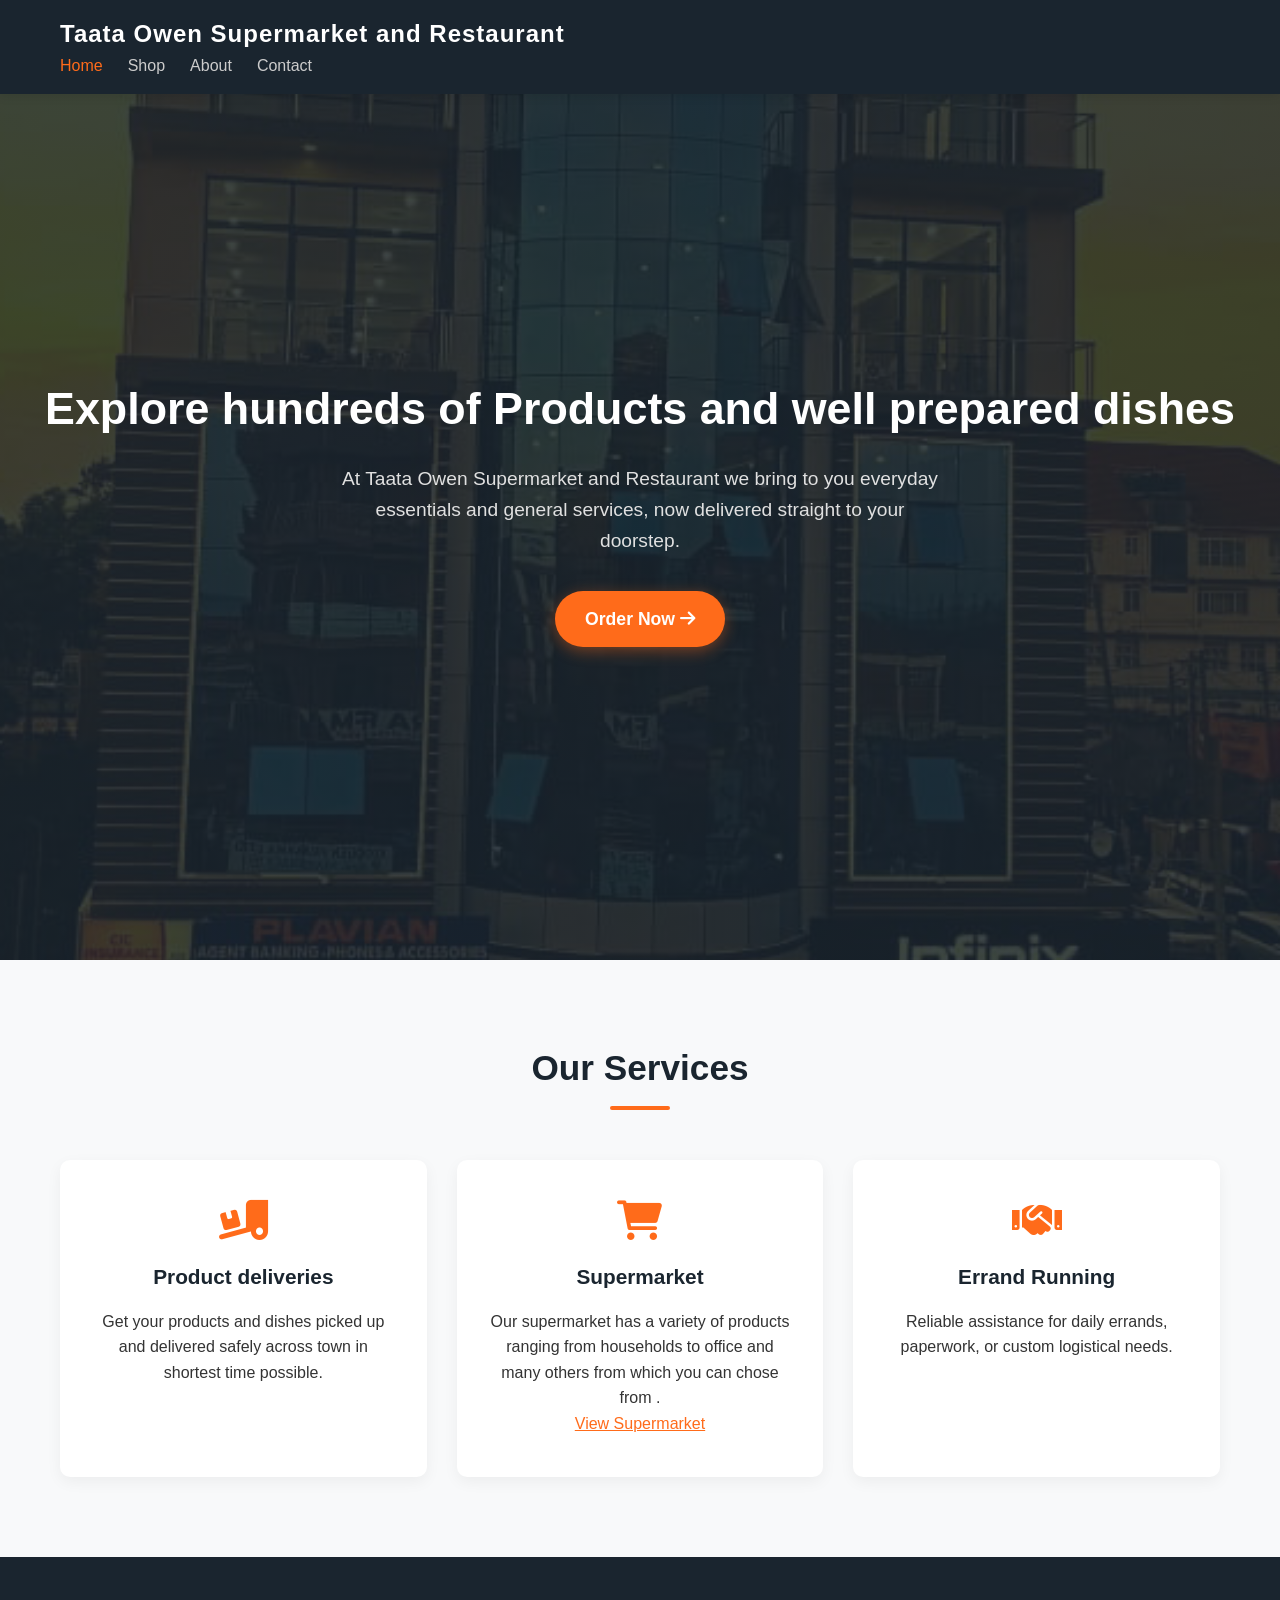
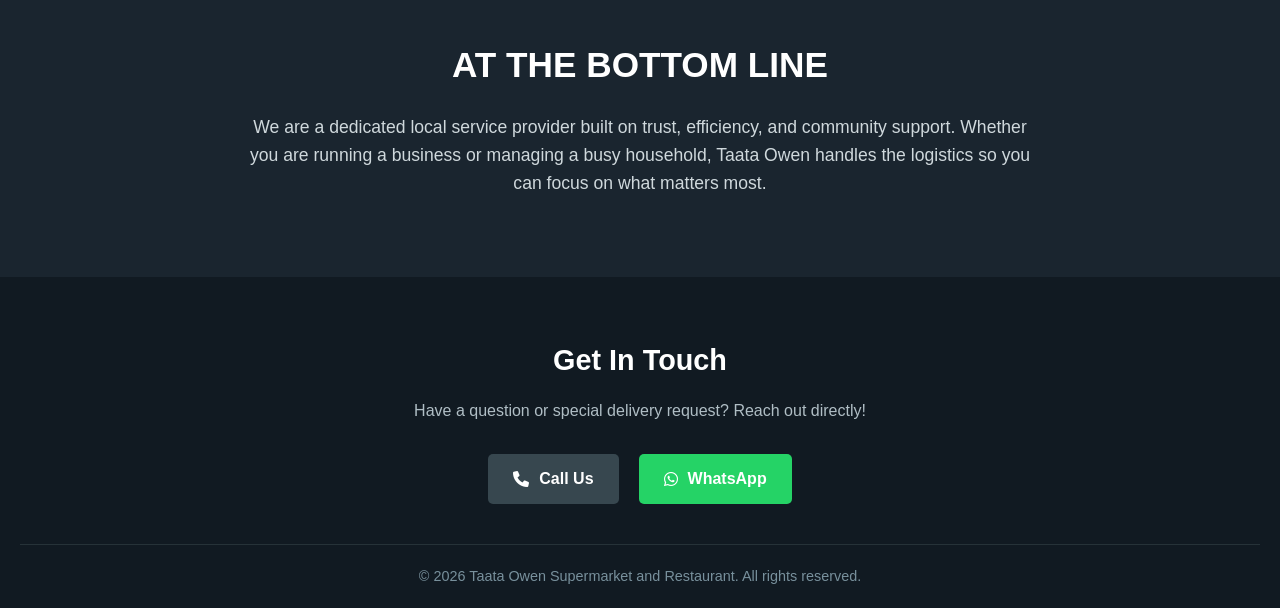
<file: index.html>
<!DOCTYPE html>
<html lang="en">
<head>
    <meta charset="UTF-8">
    <meta name="viewport" content="width=device-width, initial-scale=1.0">
    <title>Taata Owen Supermarket and Restaurant</title>
    <link rel="stylesheet" href="style.css">
    <!-- Font Awesome for clean, modern icons -->
    <link rel="stylesheet" href="https://cdnjs.cloudflare.com/ajax/libs/font-awesome/6.0.0/css/all.min.css">
</head>
<body>

    <!-- Navigation Bar -->
    <header>
        <nav class="navbar">
            <div class="logo">Taata Owen Supermarket and Restaurant</div>
            <ul class="nav-links">
                <li><a href="#home" class="active">Home</a></li>
                <li><a href="services.html">Shop</a></li>
                <li><a href="#about">About</a></li>
                <li><a href="contact.html">Contact</a></li>
            </ul>
            <div class="menu-toggle" id="mobile-menu">
                <i class="fa-solid fa-bars"></i>
            </div>
        </nav>
    </header>

    <!-- Hero Section -->
    <section id="home" class="hero-section">
        <div class="hero-content">
            <h1>Explore hundreds of Products and well prepared dishes</h1>
            <p>At Taata Owen Supermarket and Restaurant  we bring to you 
                 everyday essentials and general services, now delivered straight to your doorstep.</p>
            <a href="services.html" class="cta-btn">Order Now <i class="fa-solid fa-arrow-right"></i></a>
        </div>
    </section>

    <!-- Services / Features Overview -->
    <section id="services" class="services-section">
        <h2>Our Services</h2>
        <div class="services-grid">
            <div class="service-card">
                <i class="fa-solid fa-truck-ramp-box"></i>
                <h3>Product deliveries</h3>
                <p>Get your products and dishes picked up and delivered safely across town in shortest time possible.</p>
            </div>
            <div class="service-card">
                <i class="fa-solid fa-cart-shopping"></i>
                <h3>Supermarket</h3>
                <p>Our supermarket has a variety of products ranging from households to office and many others from which you can chose from
                     .</p>
                     <a style="color: #ff6b1a;" href="services.html"> <u>View Supermarket</u></a>
            </div>
            <div class="service-card">
                <i class="fa-solid fa-handshake"></i>
                <h3>Errand Running</h3>
                <p>Reliable assistance for daily errands, paperwork, or custom logistical needs.</p>
            </div>
        </div>
    </section>

    <!-- About Section -->
    <section id="about" class="about-section">
        <div class="about-container">
            <h2>AT THE BOTTOM LINE</h2>
            <p>We are a dedicated local service provider built on trust, efficiency, and community support. Whether you are running a business or managing a busy household, Taata Owen handles the logistics so you can focus on what matters most.</p>
        </div>
    </section>

    <!-- Contact & Footer Section -->
    <footer id="contact">
        <div class="footer-content">
            <h3>Get In Touch</h3>
            <p>Have a question or special delivery request? Reach out directly!</p>
            <div class="contact-info">
                <a href="tel:+256702331188"><i class="fa-solid fa-phone"></i> Call Us</a>
                <a href="https://wa.me/256702331188" target="_blank" class="whatsapp-link"><i class="fa-brands fa-whatsapp"></i> WhatsApp</a>
            </div>
        </div>
        <div class="footer-bottom">
            <p>&copy; 2026 Taata Owen Supermarket and Restaurant. All rights reserved.</p>
        </div>
    </footer>

    <script src="script.js"></script>
</body>
</html>
</file>
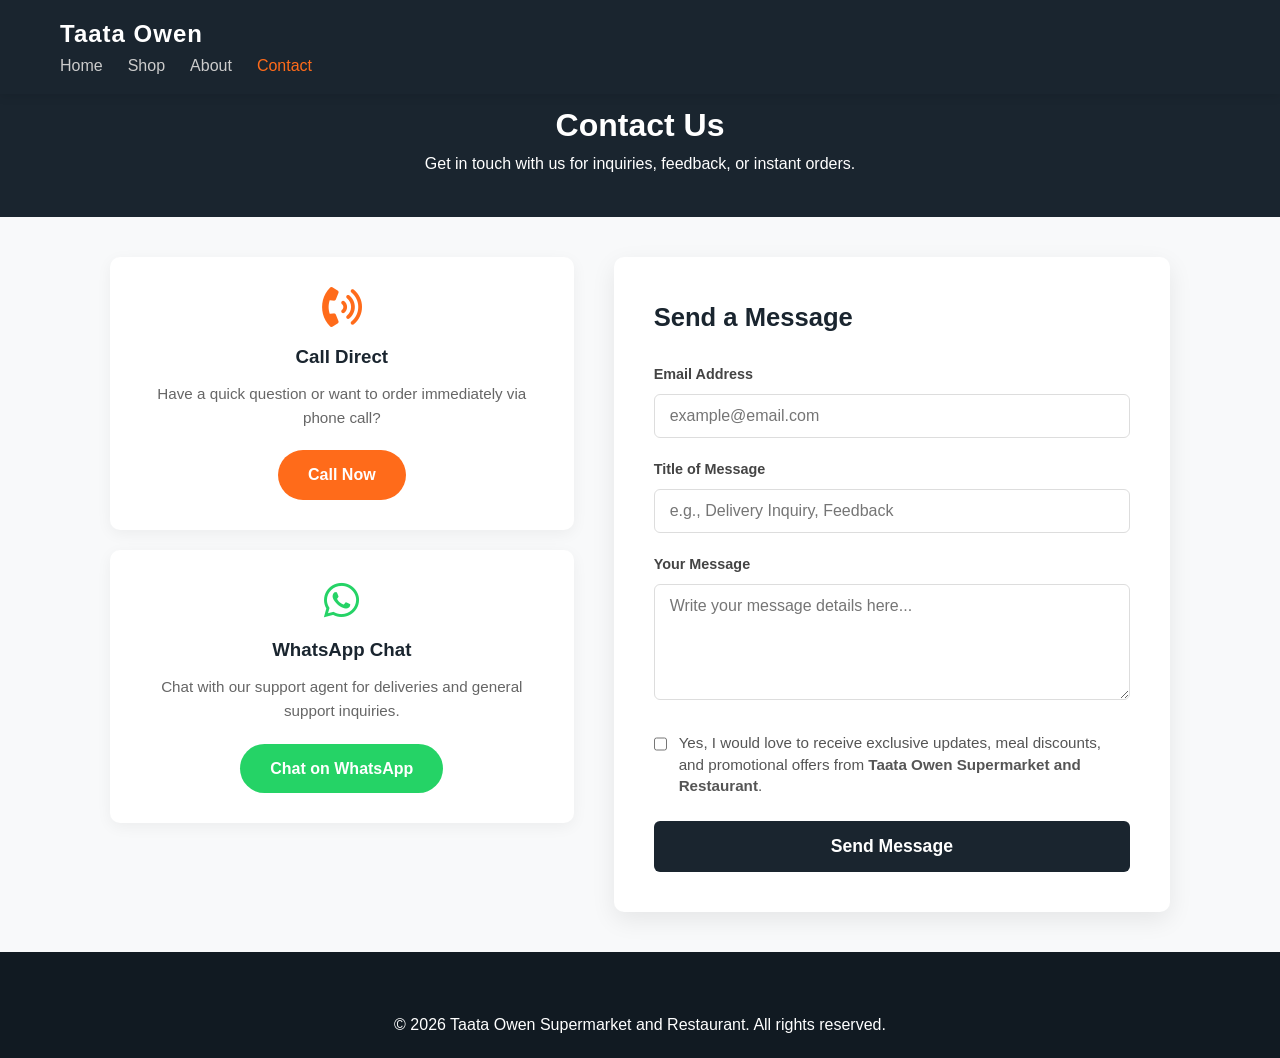
<file: contact.html>
<!DOCTYPE html>
<html lang="en">
<head>
    <meta charset="UTF-8">
    <meta name="viewport" content="width=device-width, initial-scale=1.0">
    <title>Contact Us | Taata Owen</title>
    <link rel="stylesheet" href="style.css">
    <link rel="stylesheet" href="https://cdnjs.cloudflare.com/ajax/libs/font-awesome/6.0.0/css/all.min.css">
    <style>
        /* Specific Styles for Contact Page */
        .contact-hero {
            background: var(--primary-color);
            padding: 100px 20px 40px;
            text-align: center;
            color: white;
        }

        .contact-container {
            max-width: 1100px;
            margin: 40px auto;
            display: grid;
            grid-template-columns: 1fr 1.2fr;
            gap: 40px;
            padding: 0 20px;
        }

        /* Quick Connect Cards */
        .direct-connect {
            display: flex;
            flex-direction: column;
            gap: 20px;
        }

        .connect-card {
            background: white;
            padding: 30px;
            border-radius: 10px;
            box-shadow: 0 4px 15px rgba(0,0,0,0.05);
            text-align: center;
            transition: transform 0.3s;
        }

        .connect-card:hover {
            transform: translateY(-3px);
        }

        .connect-card i {
            font-size: 2.5rem;
            margin-bottom: 15px;
        }

        .connect-card.phone i { color: var(--secondary-color); }
        .connect-card.whatsapp i { color: var(--whatsapp-green); }

        .connect-card h3 {
            margin-bottom: 10px;
            color: var(--primary-color);
        }

        .connect-card p {
            color: #666;
            margin-bottom: 20px;
            font-size: 0.95rem;
        }

        .btn-connect {
            display: inline-block;
            padding: 12px 30px;
            color: white;
            font-weight: 700;
            border-radius: 25px;
            transition: opacity 0.3s;
        }

        .btn-connect:hover {
            opacity: 0.9;
        }

        .btn-phone { background-color: var(--secondary-color); }
        .btn-whatsapp { background-color: var(--whatsapp-green); }

        /* Contact Form Layout */
        .contact-form-wrapper {
            background: white;
            padding: 40px;
            border-radius: 10px;
            box-shadow: 0 8px 25px rgba(0,0,0,0.08);
        }

        .contact-form-wrapper h3 {
            margin-bottom: 25px;
            color: var(--primary-color);
            font-size: 1.6rem;
        }

        .form-group {
            margin-bottom: 20px;
        }

        .form-group label {
            display: block;
            margin-bottom: 8px;
            font-weight: 600;
            color: #444;
            font-size: 0.9rem;
        }

        .form-group input, 
        .form-group textarea {
            width: 100%;
            padding: 12px 15px;
            border: 1px solid #ddd;
            border-radius: 6px;
            font-size: 1rem;
            transition: border-color 0.3s;
        }

        .form-group input:focus, 
        .form-group textarea:focus {
            border-color: var(--secondary-color);
            outline: none;
        }

        /* Checkbox Custom Style */
        .checkbox-group {
            display: flex;
            align-items: flex-start;
            gap: 12px;
            margin: 25px 0;
            cursor: pointer;
        }

        .checkbox-group input {
            width: 18px;
            height: 18px;
            margin-top: 3px;
            accent-color: var(--secondary-color);
        }

        .checkbox-group label {
            font-size: 0.95rem;
            color: #555;
            line-height: 1.4;
            cursor: pointer;
        }

        .btn-submit {
            width: 100%;
            background: var(--primary-color);
            color: white;
            border: none;
            padding: 15px;
            font-size: 1.1rem;
            font-weight: 700;
            border-radius: 6px;
            cursor: pointer;
            transition: background 0.3s;
        }

        .btn-submit:hover {
            background: var(--secondary-color);
        }

        /* Responsive Breakpoint */
        @media (max-width: 768px) {
            .contact-container {
                grid-template-columns: 1fr;
            }
        }
    </style>
</head>
<body>

    <header>
        <nav class="navbar">
            <div class="logo">Taata Owen</div>
            <ul class="nav-links">
                <li><a href="index.html">Home</a></li>
                <li><a href="services.html">Shop</a></li>
                <li><a href="index.html#about">About</a></li>
                <li><a href="contact.html" class="active">Contact</a></li>
            </ul>
        </nav>
    </header>

    <div class="contact-hero">
        <h1>Contact Us</h1>
        <p>Get in touch with us for inquiries, feedback, or instant orders.</p>
    </div>

    <main class="contact-container">
        
        <!-- Direct Quick Connect (Phone & WhatsApp) -->
        <div class="direct-connect">
            <div class="connect-card phone">
                <i class="fa-solid fa-phone-volume"></i>
                <h3>Call Direct</h3>
                <p>Have a quick question or want to order immediately via phone call?</p>
                <a href="tel:+256700000000" class="btn-connect btn-phone">Call Now</a>
            </div>

            <div class="connect-card whatsapp">
                <i class="fa-brands fa-whatsapp"></i>
                <h3>WhatsApp Chat</h3>
                <p>Chat with our support agent for deliveries and general support inquiries.</p>
                <a href="https://wa.me/256700000000" target="_blank" class="btn-connect btn-whatsapp">Chat on WhatsApp</a>
            </div>
        </div>

        <!-- Email Contact Form -->
        <div class="contact-form-wrapper">
            <h3>Send a Message</h3>
            <form id="contactForm">
                <div class="form-group">
                    <label for="email">Email Address</label>
                    <input type="email" id="email" placeholder="example@email.com" required>
                </div>

                <div class="form-group">
                    <label for="title">Title of Message</label>
                    <input type="text" id="title" placeholder="e.g., Delivery Inquiry, Feedback" required>
                </div>

                <div class="form-group">
                    <label for="message">Your Message</label>
                    <textarea id="message" rows="5" placeholder="Write your message details here..." required></textarea>
                </div>

                <!-- Offers Opt-in Checkbox -->
                <div class="checkbox-group">
                    <input type="checkbox" id="subscribeOffers">
                    <label for="subscribeOffers">
                        Yes, I would love to receive exclusive updates, meal discounts, and promotional offers from <strong>Taata Owen Supermarket and Restaurant</strong>.
                    </label>
                </div>

                <button type="submit" class="btn-submit">Send Message</button>
            </form>
        </div>

    </main>

    <footer>
        <p>&copy; 2026 Taata Owen Supermarket and Restaurant. All rights reserved.</p>
    </footer>

    <script src="script.js"></script>
</body>
</html>
</file>
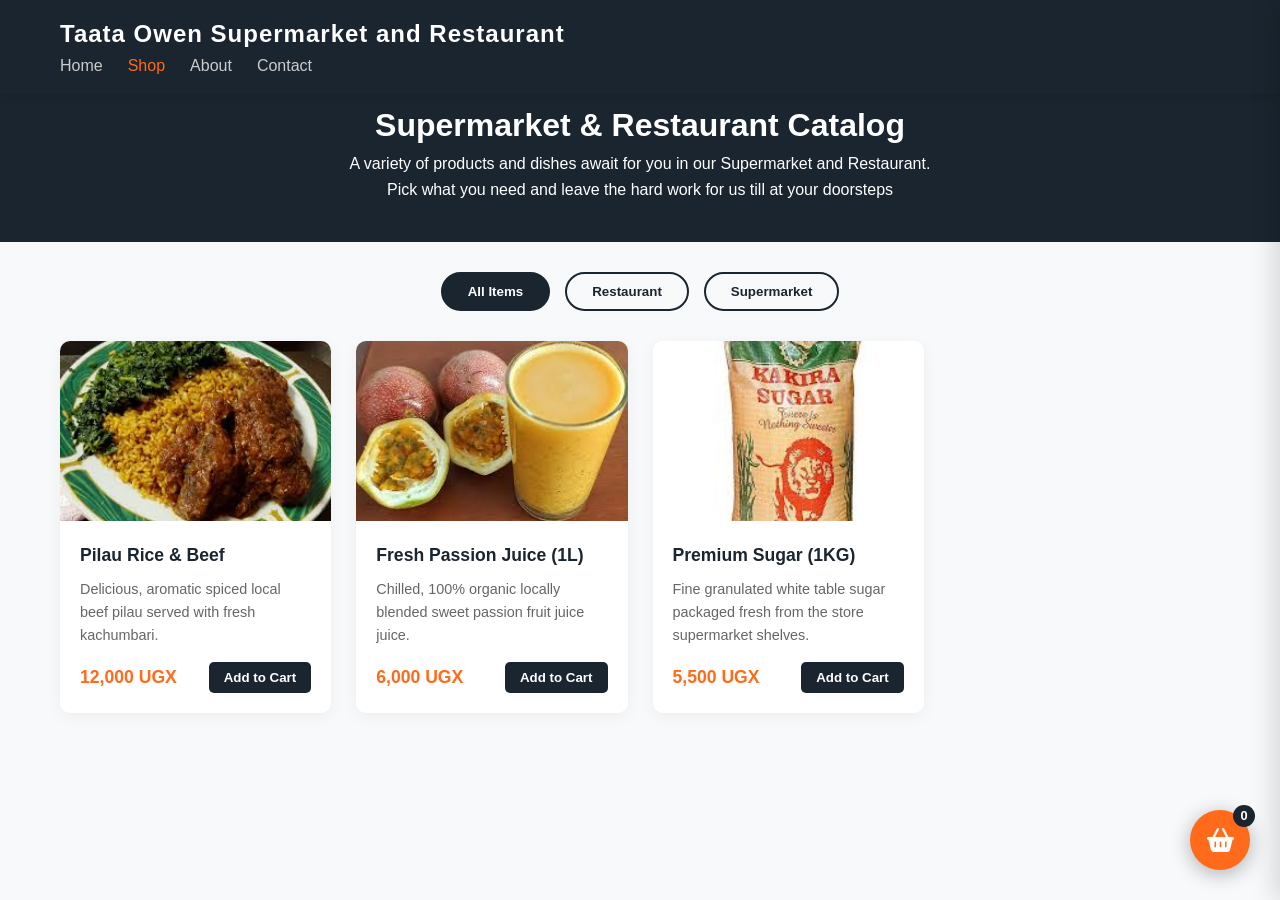
<file: services.html>
<!DOCTYPE html>
<html lang="en">
<head>
    <meta charset="UTF-8">
    <meta name="viewport" content="width=device-width, initial-scale=1.0">
    <title>Supermarket & Restaurant | Taata Owen supermarket and restaurant</title>
    <link rel="stylesheet" href="style.css">
    <link rel="stylesheet" href="https://cdnjs.cloudflare.com/ajax/libs/font-awesome/6.0.0/css/all.min.css">
    <style>
        /* Service Page Custom Styles */
        .services-banner {
            background: var(--primary-color);
            padding: 100px 20px 40px;
            text-align: center;
            color: white;
        }

        .menu-tabs {
            display: flex;
            justify-content: center;
            gap: 15px;
            margin: 30px 0;
        }

        .tab-btn {
            padding: 10px 25px;
            border: 2px solid var(--primary-color);
            background: transparent;
            color: var(--primary-color);
            font-weight: 600;
            border-radius: 20px;
            cursor: pointer;
            transition: all 0.3s;
        }

        .tab-btn.active, .tab-btn:hover {
            background: var(--primary-color);
            color: white;
        }

        /* Catalog Layout */
        .catalog-container {
            max-width: 1200px;
            margin: 0 auto 60px;
            padding: 0 20px;
            display: grid;
            grid-template-columns: repeat(auto-fill, minmax(250px, 1fr));
            gap: 25px;
        }

        .product-card {
            background: white;
            border-radius: 10px;
            overflow: hidden;
            box-shadow: 0 4px 15px rgba(0,0,0,0.05);
            display: flex;
            flex-direction: column;
            justify-content: space-between;
            transition: transform 0.3s;
        }

        .product-card:hover {
            transform: translateY(-5px);
        }

        .product-img {
            width: 100%;
            height: 180px;
            background: #eaeded;
            display: flex;
            align-items: center;
            justify-content: center;
            overflow: hidden;
        }
        
        .product-img img {
            width: 100%;
            height: 100%;
            object-fit: cover; /* Keeps aspect ratio clean without stretching */
            object-position: center;
        }

        .product-details {
            padding: 20px;
            flex-grow: 1;
            display: flex;
            flex-direction: column;
            justify-content: space-between;
        }

        .product-details h3 {
            font-size: 1.1rem;
            color: var(--primary-color);
            margin-bottom: 8px;
        }

        .product-details p {
            font-size: 0.9rem;
            color: #666;
            margin-bottom: 15px;
        }

        .product-meta {
            display: flex;
            justify-content: space-between;
            align-items: center;
        }

        .product-price {
            font-weight: 700;
            color: var(--secondary-color);
            font-size: 1.1rem;
        }

        .add-to-cart-btn {
            background: var(--primary-color);
            color: white;
            border: none;
            padding: 8px 15px;
            border-radius: 5px;
            cursor: pointer;
            font-weight: 600;
            transition: background 0.3s;
        }

        .add-to-cart-btn:hover {
            background: var(--secondary-color);
        }

        /* Floating Cart Icon Trigger */
        .cart-icon-floating {
            position: fixed;
            bottom: 30px;
            right: 30px;
            background: var(--secondary-color);
            color: white;
            width: 60px;
            height: 60px;
            border-radius: 50%;
            display: flex;
            align-items: center;
            justify-content: center;
            font-size: 1.5rem;
            cursor: pointer;
            box-shadow: 0 4px 20px rgba(0,0,0,0.3);
            z-index: 999;
        }

        .cart-count {
            position: absolute;
            top: -5px;
            right: -5px;
            background: var(--primary-color);
            color: white;
            font-size: 0.8rem;
            width: 22px;
            height: 22px;
            border-radius: 50%;
            display: flex;
            align-items: center;
            justify-content: center;
            font-weight: 700;
        }

        /* Sliding Cart Panel */
        .cart-sidebar {
            position: fixed;
            top: 0;
            right: -400px;
            width: 400px;
            height: 100%;
            background: white;
            box-shadow: -5px 0 25px rgba(0,0,0,0.15);
            z-index: 1001;
            transition: right 0.3s ease;
            display: flex;
            flex-direction: column;
        }

        .cart-sidebar.open {
            right: 0;
        }

        .cart-header {
            padding: 20px;
            background: var(--primary-color);
            color: white;
            display: flex;
            justify-content: space-between;
            align-items: center;
        }

        .close-cart {
            cursor: pointer;
            font-size: 1.3rem;
        }

        .cart-items-wrapper {
            padding: 20px;
            flex-grow: 1;
            overflow-y: auto;
        }

        .cart-item {
            display: flex;
            justify-content: space-between;
            align-items: center;
            margin-bottom: 15px;
            padding-bottom: 15px;
            border-bottom: 1px solid #eee;
        }

        .cart-item-info h4 { font-size: 0.95rem; color: var(--primary-color); }
        .cart-item-info span { font-size: 0.85rem; color: #777; }

        .cart-item-remove {
            color: #e74c3c;
            cursor: pointer;
            font-size: 0.9rem;
        }

        .cart-footer {
            padding: 20px;
            border-top: 1px solid #eee;
            background: #fdfefe;
        }

        .cart-total-row {
            display: flex;
            justify-content: space-between;
            font-size: 1.2rem;
            font-weight: 700;
            margin-bottom: 20px;
            color: var(--primary-color);
        }

        .checkout-btn {
            width: 100%;
            background: var(--secondary-color);
            color: white;
            border: none;
            padding: 14px;
            font-size: 1.1rem;
            font-weight: 700;
            border-radius: 5px;
            cursor: pointer;
            display: flex;
            justify-content: center;
            align-items: center;
            gap: 10px;
        }

        /* Blur backdrop overlay */
        .cart-overlay {
            position: fixed;
            top: 0;
            left: 0;
            width: 100%;
            height: 100%;
            background: rgba(0,0,0,0.4);
            z-index: 1000;
            display: none;
        }

        .cart-overlay.show { display: block; }
    </style>
</head>
<body>

    <header>
        <nav class="navbar">
            <div class="logo">Taata Owen Supermarket and Restaurant</div>
            <ul class="nav-links">
                <li><a href="index.html">Home</a></li>
                <li><a href="services.html" class="active">Shop</a></li>
                <li><a href="#about">About</a></li>
                <li><a href="contact.html">Contact</a></li>
            </ul>
            <div class="menu-toggle" id="mobile-menu">
                <i class="fa-solid fa-bars"></i>
            </div>
        </nav>
    </header>

    <div class="services-banner">
        <h1>Supermarket & Restaurant Catalog</h1>
        <p>A variety of products and dishes await for you in our Supermarket and Restaurant.<br>Pick what you need and leave the hard work for us till at your doorsteps</p>
    </div>

    <!-- Filter Category Tabs -->
    <div class="menu-tabs">
        <button class="tab-btn active">All Items</button>
        <button class="tab-btn">Restaurant</button>
        <button class="tab-btn">Supermarket</button>
    </div>

    <!-- Products Catalog Grid -->
    <main class="catalog-container">
        
        <!-- Product 1 -->
        <div class="product-card">
            <div class="product-img">
                <img src="pilau.jpg" alt="Pilau Rice & Beef">
            </div>
            <div class="product-details">
                <div>
                    <h3>Pilau Rice & Beef</h3>
                    <p>Delicious, aromatic spiced local beef pilau served with fresh kachumbari.</p>
                </div>
                <div class="product-meta">
                    <span class="product-price">12,000 UGX</span>
                    <button class="add-to-cart-btn" onclick="addToCart('Pilau Rice & Beef', 12000)">Add to Cart</button>
                </div>
            </div>
        </div>

        <!-- Product 2 -->
        <div class="product-card">
            <div class="product-img">
                <img src="passion juice.jpg" alt="Fresh Passion Juice (1L)">
            </div>
            <div class="product-details">
                <div>
                    <h3>Fresh Passion Juice (1L)</h3>
                    <p>Chilled, 100% organic locally blended sweet passion fruit juice juice.</p>
                </div>
                <div class="product-meta">
                    <span class="product-price">6,000 UGX</span>
                    <button class="add-to-cart-btn" onclick="addToCart('Fresh Passion Juice (1L)', 6000)">Add to Cart</button>
                </div>
            </div>
        </div>

        <!-- Product 3 -->
        <div class="product-card">
            <div class="product-img">
                <img src="sugar.jpg" alt="Premium Sugar (1KG)">
            </div>
            <div class="product-details">
                <div>
                    <h3>Premium Sugar (1KG)</h3>
                    <p>Fine granulated white table sugar packaged fresh from the store supermarket shelves.</p>
                </div>
                <div class="product-meta">
                    <span class="product-price">5,500 UGX</span>
                    <button class="add-to-cart-btn" onclick="addToCart('Premium Sugar (1KG)', 5500)">Add to Cart</button>
                </div>
            </div>
        </div>

    </main>

    <!-- Floating Cart Trigger Button -->
    <div class="cart-icon-floating" id="openCartBtn">
        <i class="fa-solid fa-basket-shopping"></i>
        <div class="cart-count" id="cartBadgeCount">0</div>
    </div>

    <!-- Sliding Sidebar Overlay Backdrop -->
    <div class="cart-overlay" id="cartOverlay"></div>

    <!-- Sliding Sidebar Shopping Cart -->
    <div class="cart-sidebar" id="cartSidebar">
        <div class="cart-header">
            <h3>Your Delivery Order</h3>
            <i class="fa-solid fa-xmark close-cart" id="closeCartBtn"></i>
        </div>
        
        <!-- Cart Items List Container -->
        <div class="cart-items-wrapper" id="cartItemsList">
            <p style="color: #888; text-align: center; margin-top: 30px;">Your cart is empty.</p>
        </div>

        <!-- Cart Check Out Footer -->
        <div class="cart-footer">
            <div class="cart-total-row">
                <span>Total Amount:</span>
                <span id="cartTotalPrice">0 UGX</span>
            </div>
            <button class="checkout-btn" onclick="proceedToCheckout()">
                Proceed to Checkout <i class="fa-solid fa-arrow-right"></i>
            </button>
        </div>
    </div>

    <!-- Clean, Fixed JavaScript -->
    <script>
        let cart = [];

        // Sidebar Open/Close Layout Controls
        const cartSidebar = document.getElementById('cartSidebar');
        const cartOverlay = document.getElementById('cartOverlay');
        
        document.getElementById('openCartBtn').addEventListener('click', () => {
            cartSidebar.classList.add('open');
            cartOverlay.classList.add('show');
        });

        const closeCartMenu = () => {
            cartSidebar.classList.remove('open');
            cartOverlay.classList.remove('show');
        };
        
        document.getElementById('closeCartBtn').addEventListener('click', closeCartMenu);
        document.getElementById('cartOverlay').addEventListener('click', closeCartMenu);

        // Core Cart Calculation Processing
        function addToCart(name, price) {
            const existingItem = cart.find(item => item.name === name);
            if (existingItem) {
                existingItem.quantity += 1;
            } else {
                cart.push({ name, price: Number(price), quantity: 1 });
            }
            updateCartUI();
        }

        function removeCartItem(name) {
            cart = cart.filter(item => item.name !== name);
            updateCartUI();
        }

        function updateCartUI() {
            const listContainer = document.getElementById('cartItemsList');
            const totalBadge = document.getElementById('cartBadgeCount');
            const totalDisplay = document.getElementById('cartTotalPrice');
            
            if (cart.length === 0) {
                listContainer.innerHTML = `<p style="color: #888; text-align: center; margin-top: 30px;">Your cart is empty.</p>`;
                totalBadge.innerText = '0';
                totalDisplay.innerText = '0 UGX';
                return;
            }

            let totalItems = 0;
            let totalPrice = 0;
            listContainer.innerHTML = '';

            cart.forEach(item => {
                totalItems += item.quantity;
                totalPrice += (item.price * item.quantity);

                listContainer.innerHTML += `
                    <div class="cart-item">
                        <div class="cart-item-info">
                            <h4>${item.name}</h4>
                            <span>${item.quantity} x ${item.price.toLocaleString()} UGX</span>
                        </div>
                        <i class="fa-solid fa-trash cart-item-remove" onclick="removeCartItem('${item.name}')"></i>
                    </div>
                `;
            });

            totalBadge.innerText = totalItems;
            totalDisplay.innerText = totalPrice.toLocaleString() + ' UGX';
        }

        // Direct Route to Checkout Page
        function proceedToCheckout() {
            if (cart.length === 0) {
                alert("Your cart is empty! Add some items before checking out.");
                return;
            }
            
            // 1. Save cart to browser memory
            localStorage.setItem('taataOwenCart', JSON.stringify(cart));
            
            // 2. Clear out sidebar state
            closeCartMenu();
            
            // 3. Immediately open the checkout page
            window.location.href = "guest-checkout.html";
        }
    </script>
</body>
</html>
</file>
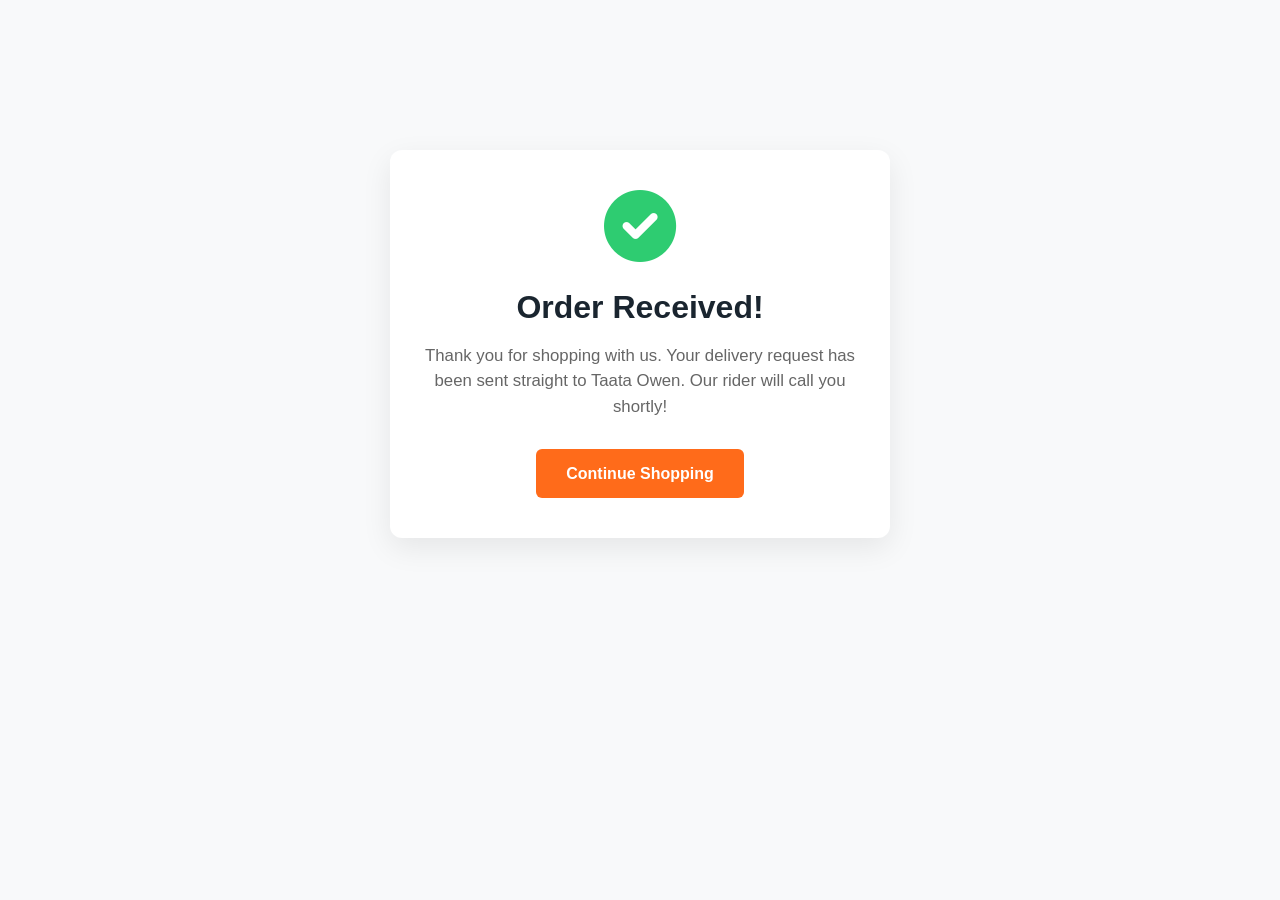
<file: success.html>
<!DOCTYPE html>
<html lang="en">
<head>
    <meta charset="UTF-8">
    <meta name="viewport" content="width=device-width, initial-scale=1.0">
    <title>Order Confirmed | Taata Owen</title>
    <link rel="stylesheet" href="style.css">
    <link rel="stylesheet" href="https://cdnjs.cloudflare.com/ajax/libs/font-awesome/6.0.0/css/all.min.css">
    <style>
        .success-wrapper {
            max-width: 500px;
            margin: 150px auto 50px;
            padding: 40px 20px;
            text-align: center;
            background: white;
            border-radius: 12px;
            box-shadow: 0 10px 30px rgba(0,0,0,0.08);
        }
        .success-icon {
            font-size: 4.5rem;
            color: #2ecc71;
            margin-bottom: 20px;
            animation: popIn 0.5s cubic-bezier(0.175, 0.885, 0.32, 1.275);
        }
        @keyframes popIn {
            from { transform: scale(0); }
            to { transform: scale(1); }
        }
        .success-wrapper h1 {
            color: var(--primary-color, #2c3e50);
            margin-bottom: 10px;
            font-size: 2rem;
        }
        .success-wrapper p {
            color: #666;
            font-size: 1.05rem;
            line-height: 1.5;
            margin-bottom: 30px;
        }
        .btn-home {
            display: inline-block;
            background: var(--secondary-color, #ff6b00);
            color: white;
            padding: 12px 30px;
            border-radius: 6px;
            text-decoration: none;
            font-weight: 700;
            transition: background 0.2s;
        }
        .btn-home:hover {
            background: #e05e00;
        }
    </style>
</head>
<body>
    <div class="success-wrapper">
        <i class="fa-solid fa-circle-check success-icon"></i>
        <h1>Order Received!</h1>
        <p>Thank you for shopping with us. Your delivery request has been sent straight to Taata Owen. Our rider will call you shortly!</p>
        <a href="services.html" class="btn-home">Continue Shopping</a>
    </div>
</body>
</html>
</file>
<file: style.css>
/* ==========================================================================
   1. RESET & BASE STYLES
   ========================================================================== */
* {
    margin: 0;
    padding: 0;
    box-sizing: border-box;
    font-family: 'Segoe UI', Tahoma, Geneva, Verdana, sans-serif;
    scroll-behavior: smooth;
}

:root {
    --primary-color: #1a252f;      /* Deep Slate/Navy */
    --secondary-color: #ff6b1a;    /* Energetic Accent Orange */
    --text-dark: #333333;          /* Dark Charcoal Body Text */
    --text-light: #ffffff;         /* Pure White Text */
    --bg-light: #f8f9fa;           /* Soft Off-White Background */
    --whatsapp-green: #25d366;     /* Official WhatsApp Green */
}

body {
    background-color: var(--bg-light);
    color: var(--text-dark);
    line-height: 1.6;
}

a {
    text-decoration: none;
    color: inherit;
}

ul {
    list-style: none;
}

/* ==========================================================================
   2. NAVIGATION BAR
   ========================================================================== */
header {
    background-color: var(--primary-color);
    position: fixed;
    top: 0;
    left: 0;
    width: 100%;
    z-index: 1000;
    box-shadow: 0 2px 10px rgba(0,0,0,0.1);
}

.navbar {
    display: grid;
    justify-content: space-between;
    align-items: center;
    max-width: 1200px;
    margin: 0 auto;
    padding: 15px 20px;
}

.logo {
    font-size: 1.5rem;
    font-weight: 700;
    color: var(--text-light);
    letter-spacing: 1px;
}

.nav-links {
    display: flex;
    gap: 25px;
}

.nav-links a {
    color: #cccccc;
    font-weight: 500;
    transition: color 0.3s ease;
    padding: 5px 0;
}

.nav-links a:hover, 
.nav-links a.active {
    color: var(--secondary-color);
}

.menu-toggle {
    display: none; /* Hidden on desktop */
    color: var(--text-light);
    font-size: 1.4rem;
    cursor: pointer;
}

/* ==========================================================================
   3. HERO SECTION
   ========================================================================== */
.hero-section {
    background: linear-gradient(rgba(26, 37, 47, 0.85), rgba(26, 37, 47, 0.85)), 
                url('taataowenbuilding.jpg') no-repeat center center/cover;
    height: 100vh;
    display: flex;
    justify-content: center;
    align-items: center;
    text-align: center;
    padding: 0 20px;
    margin-top: 60px; /* Offset for the fixed header */
}

.hero-content h1 {
    font-size: 2.8rem;
    color: var(--text-light);
    margin-bottom: 20px;
    font-weight: 800;
}

.hero-content p {
    font-size: 1.2rem;
    color: #e0e0e0;
    max-width: 600px;
    margin: 0 auto 35px auto;
}

.cta-btn {
    background-color: var(--secondary-color);
    color: var(--text-light);
    padding: 14px 30px;
    font-size: 1.1rem;
    font-weight: 600;
    border-radius: 30px;
    box-shadow: 0 4px 15px rgba(255, 107, 26, 0.4);
    transition: transform 0.3s ease, background-color 0.3s ease;
    display: inline-block;
}

.cta-btn:hover {
    background-color: #e0560d;
    transform: translateY(-2px);
}

/* ==========================================================================
   4. SERVICES SECTION
   ========================================================================== */
.services-section {
    max-width: 1200px;
    margin: 0 auto;
    padding: 80px 20px;
    text-align: center;
}

.services-section h2 {
    font-size: 2.2rem;
    margin-bottom: 50px;
    position: relative;
    color: var(--primary-color);
}

.services-section h2::after {
    content: '';
    display: block;
    width: 60px;
    height: 4px;
    background-color: var(--secondary-color);
    margin: 10px auto 0 auto;
    border-radius: 2px;
}

.services-grid {
    display: grid;
    grid-template-columns: repeat(auto-fit, minmax(280px, 1fr));
    gap: 30px;
}

.service-card {
    background: var(--text-light);
    padding: 40px 30px;
    border-radius: 10px;
    box-shadow: 0 5px 15px rgba(0,0,0,0.05);
    transition: transform 0.3s ease;
}

.service-card:hover {
    transform: translateY(-5px);
}

.service-card i {
    font-size: 2.5rem;
    color: var(--secondary-color);
    margin-bottom: 20px;
}

.service-card h3 {
    font-size: 1.3rem;
    margin-bottom: 15px;
    color: var(--primary-color);
}

/* ==========================================================================
   5. ABOUT SECTION
   ========================================================================== */
.about-section {
    background-color: var(--primary-color);
    color: var(--text-light);
    padding: 80px 20px;
    text-align: center;
}

.about-container {
    max-width: 800px;
    margin: 0 auto;
}

.about-container h2 {
    font-size: 2.2rem;
    margin-bottom: 20px;
}

.about-container p {
    font-size: 1.1rem;
    color: #cfd8dc;
}

/* ==========================================================================
   6. CONTACT & FOOTER SECTION
   ========================================================================== */
footer {
    background-color: #111a22;
    color: var(--text-light);
    padding: 60px 20px 20px 20px;
    text-align: center;
}

.footer-content h3 {
    font-size: 1.8rem;
    margin-bottom: 15px;
}

.footer-content p {
    color: #b0bec5;
    margin-bottom: 30px;
}

.contact-info {
    display: flex;
    justify-content: center;
    gap: 20px;
    margin-bottom: 40px;
    flex-wrap: wrap;
}

.contact-info a {
    padding: 12px 25px;
    border-radius: 5px;
    font-weight: 600;
    display: flex;
    align-items: center;
    gap: 10px;
    transition: background-color 0.3s ease;
}

.contact-info a:first-child {
    background-color: #37474f;
}

.contact-info a:first-child:hover {
    background-color: #455a64;
}

.contact-info .whatsapp-link {
    background-color: var(--whatsapp-green);
}

.contact-info .whatsapp-link:hover {
    background-color: #1ebe57;
}

.footer-bottom {
    border-top: 1px solid #263238;
    padding-top: 20px;
    font-size: 0.9rem;
    color: #78909c;
}

/* ==========================================================================
   7. RESPONSIVE MEDIA QUERIES (Mobile Adjustments)
   ========================================================================== */
@media (max-width: 768px) {
    .menu-toggle {
        display: block; /* Show hamburger button */
    }

    .nav-links {
        display: none; /* We will use JS to toggle this open/close later */
        flex-direction: column;
        position: absolute;
        top: 60px;
        left: 0;
        width: 100%;
        background-color: var(--primary-color);
        padding: 20px;
        gap: 15px;
        border-top: 1px solid #263238;
        box-shadow: 0 4px 10px rgba(0,0,0,0.1);
    }

    /* JavaScript will add this class to open the menu mobile-view style */
    .nav-links.active {
        display: flex;
    }

    .hero-content h1 {
        font-size: 2rem;
    }

    .hero-content p {
        font-size: 1rem;
    }
}/* ==========================================================================
   CHECKOUT MODAL STYLES
   ========================================================================== */
.checkout-backdrop {
    position: fixed;
    top: 0;
    left: 0;
    width: 100%;
    height: 100%;
    background: rgba(26, 37, 47, 0.6); /* Translucent Primary Slate */
    backdrop-filter: blur(4px);
    z-index: 2000;
    display: none; /* Controlled by JS */
    align-items: center;
    justify-content: center;
    padding: 20px;
}

.checkout-backdrop.active {
    display: flex;
}

.modal-box {
    background: var(--bg-light);
    width: 100%;
    max-width: 650px;
    padding: 40px 30px;
    border-radius: 12px;
    position: relative;
    box-shadow: 0 10px 30px rgba(0,0,0,0.25);
    text-align: center;
}

.close-modal {
    position: absolute;
    top: 20px;
    right: 25px;
    font-size: 1.4rem;
    cursor: pointer;
    color: #888;
}

.modal-box h2 {
    color: var(--primary-color);
    margin-bottom: 10px;
}

.modal-box > p {
    color: #666;
    margin-bottom: 30px;
    font-size: 0.95rem;
}

.choice-container {
    display: grid;
    grid-template-columns: 1fr 1fr;
    gap: 20px;
}

.choice-card {
    background: white;
    padding: 25px 20px;
    border-radius: 8px;
    border: 1px solid #e2e8f0;
    display: flex;
    flex-direction: column;
    justify-content: space-between;
    align-items: center;
}

.choice-card i {
    font-size: 2.2rem;
    margin-bottom: 15px;
}

.authentication-route i { color: var(--primary-color); }
.guest-route i { color: var(--secondary-color); }

.choice-card h3 {
    margin-bottom: 10px;
    font-size: 1.15rem;
    color: var(--primary-color);
}

.choice-card p {
    font-size: 0.85rem;
    color: #718096;
    line-height: 1.4;
    margin-bottom: 20px;
}

.btn-route {
    width: 100%;
    padding: 12px;
    border: none;
    border-radius: 6px;
    font-weight: 700;
    cursor: pointer;
    transition: background 0.2s;
}

.btn-login {
    background: var(--primary-color);
    color: white;
}
.btn-login:hover { background: #2c3e50; }

.btn-guest {
    background: #edf2f7;
    color: var(--primary-color);
}
.btn-guest:hover { background: #e2e8f0; }

@media (max-width: 550px) {
    .choice-container {
        grid-template-columns: 1fr;
    }
}
</file>
